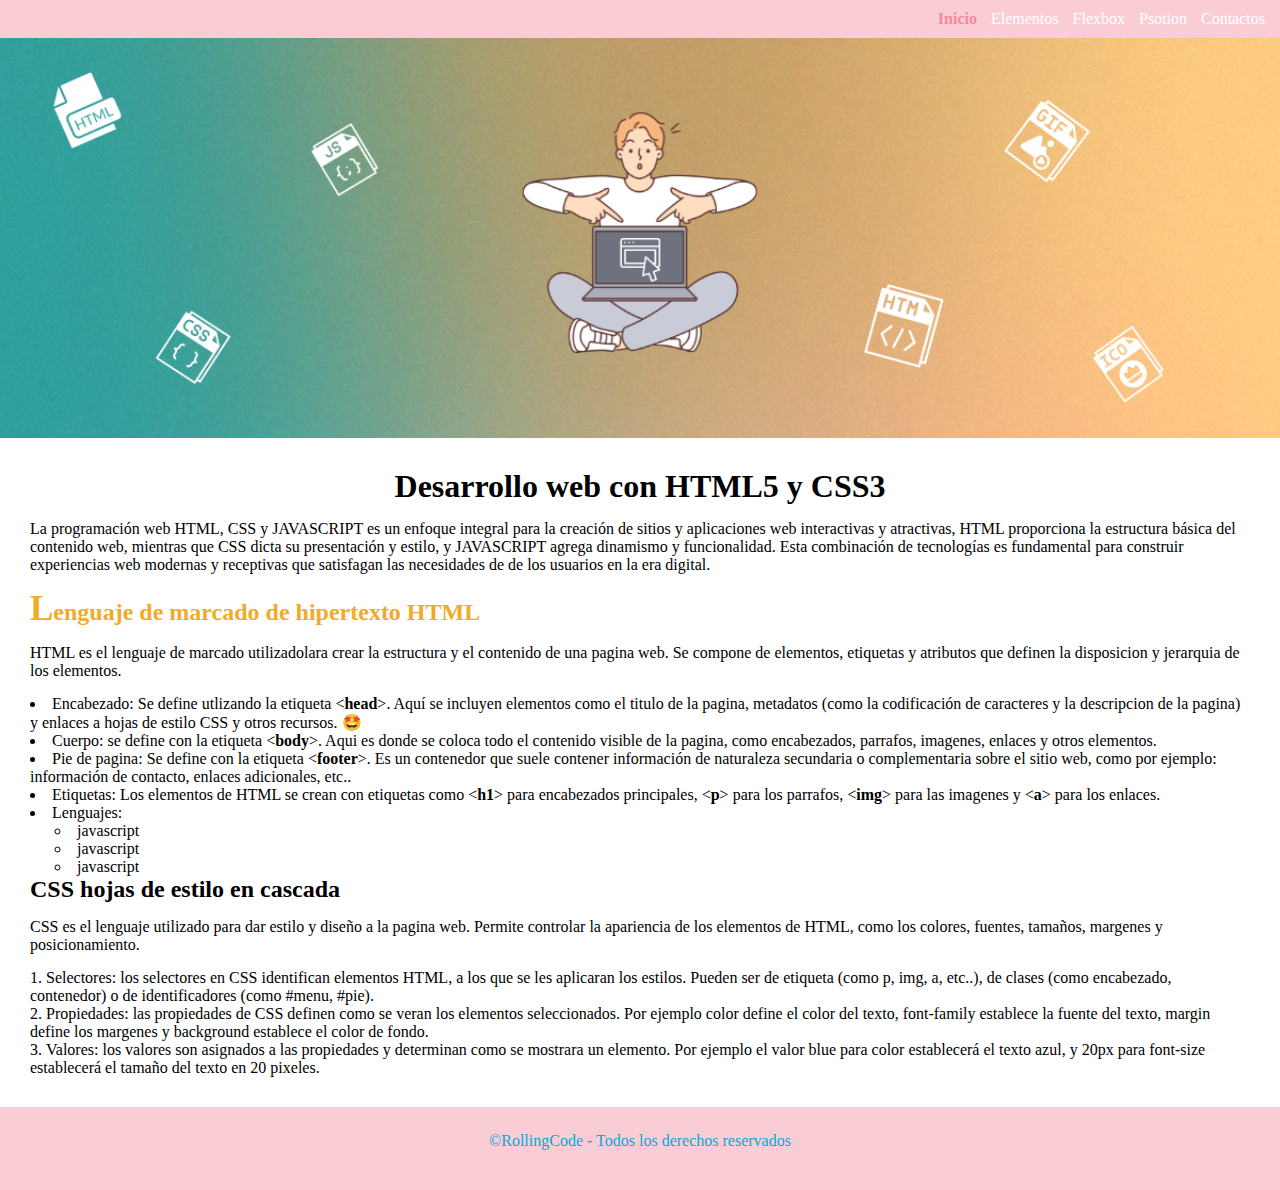
<file: index.html>
<!DOCTYPE html>
<html lang="es">
  <head>
    <meta charset="UTF-8" />
    <meta name="viewport" content="width=device-width, initial-scale=1.0" />
    <meta
      name="keywords"
      content="estructuras HTML, estilos en cascada, selectores, listas, tablas"
    />
    <meta
      name="description"
      content="blog sobre tencnologías web, HTML5 y CSS3"
    />
    <meta name="author" content="Victoria Gramajo" />
    <link rel="icon" href="./img/logoVG3.jpg"/>
    <link rel="stylesheet" href="./css/style.css" />
    <title>Mi primer web</title>
  </head>
  <body>
    <header>
      <nav>
        <a href="./index.html" class="paginaActiva">Inicio</a>
        <a href="./pages/elementos.html">Elementos</a>
        <a href="./pages/flexbox.html">Flexbox</a>
        <a href="./pages/flexbox.html">Psotion</a>
        <a href="./pages/contactos.html">Contactos</a>
      </nav>
    </header>
    <main>
      <figure class="baner">
        <img src="./img/banner5.png" alt="banner blog html" />
      </figure>
      <section class="contenedorPrincipal">
        <h1>Desarrollo web con HTML5 y CSS3</h1>
        <p>
          La programación web HTML, CSS y JAVASCRIPT es un enfoque integral para
          la creación de sitios y aplicaciones web interactivas y atractivas,
          HTML proporciona la estructura básica del contenido web, mientras que
          CSS dicta su presentación y estilo, y JAVASCRIPT agrega dinamismo y
          funcionalidad. Esta combinación de tecnologías es fundamental para
          construir experiencias web modernas y receptivas que satisfagan las
          necesidades de de los usuarios en la era digital.
        </p>
        <article>
          <h2 id="tituloDestacado">Lenguaje de marcado de hipertexto HTML</h2>
          <p>
            HTML es el lenguaje de marcado utilizadolara crear la estructura y
            el contenido de una pagina web. Se compone de elementos, etiquetas y
            atributos que definen la disposicion y jerarquia de los elementos.
          </p>
          <ul>
            <li>
              Encabezado: Se define utlizando la etiqueta
              &lt;<strong>head</strong>&gt;. Aquí se incluyen elementos como el
              titulo de la pagina, metadatos (como la codificación de caracteres
              y la descripcion de la pagina) y enlaces a hojas de estilo CSS y
              otros recursos. 🤩
            </li>
            <li>
              Cuerpo: se define con la etiqueta &lt;<strong>body</strong>&gt;.
              Aqui es donde se coloca todo el contenido visible de la pagina,
              como encabezados, parrafos, imagenes, enlaces y otros elementos.
            </li>
            <li>
              Pie de pagina: Se define con la etiqueta
              &lt;<strong>footer</strong>&gt;. Es un contenedor que suele
              contener información de naturaleza secundaria o complementaria
              sobre el sitio web, como por ejemplo: información de contacto,
              enlaces adicionales, etc..
            </li>
            <li>
              Etiquetas: Los elementos de HTML se crean con etiquetas como
              &lt;<b>h1</b>&gt; para encabezados principales, &lt;<b>p</b>&gt;
              para los parrafos, &lt;<b>img</b>&gt; para las imagenes y
              &lt;<b>a</b>&gt; para los enlaces.
            </li>
            <li>Lenguajes:</li>
            <ul class="margenLista">
              <li>javascript</li>
              <li>javascript</li>
              <li>javascript</li>
            </ul>
          </ul>
        </article>
        <article>
          <h2>CSS hojas de estilo en cascada</h2>
          <p>
            CSS es el lenguaje utilizado para dar estilo y diseño a la pagina
            web. Permite controlar la apariencia de los elementos de HTML, como
            los colores, fuentes, tamaños, margenes y posicionamiento.
          </p>
          <ol>
            <li>
              Selectores: los selectores en CSS identifican elementos HTML, a
              los que se les aplicaran los estilos. Pueden ser de etiqueta (como
              p, img, a, etc..), de clases (como encabezado, contenedor) o de
              identificadores (como #menu, #pie).
            </li>
            <li>
              Propiedades: las propiedades de CSS definen como se veran los
              elementos seleccionados. Por ejemplo color define el color del
              texto, font-family establece la fuente del texto, margin define
              los margenes y background establece el color de fondo.
            </li>
            <li>
              Valores: los valores son asignados a las propiedades y determinan
              como se mostrara un elemento. Por ejemplo el valor blue para color
              establecerá el texto azul, y 20px para font-size establecerá el
              tamaño del texto en 20 pixeles.
            </li>
          </ol>
        </article>
      </section>
    </main>
    <footer>
      <p>&copy;RollingCode - Todos los derechos reservados</p>
    </footer>
  </body>
</html>
</file>
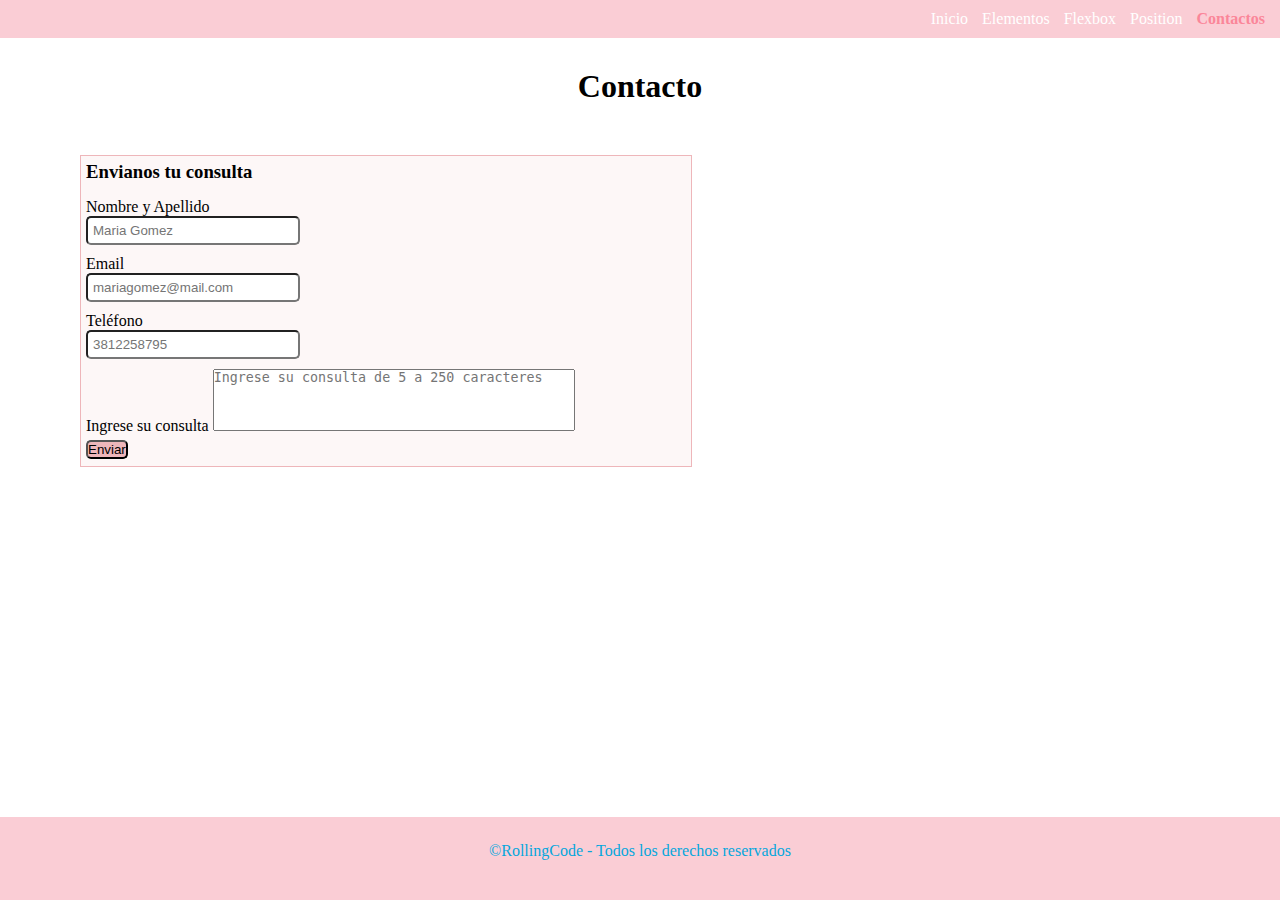
<file: pages/contactos.html>
<!DOCTYPE html>
<html lang="es">
  <head>
    <meta charset="UTF-8" />
    <meta name="viewport" content="width=device-width, initial-scale=1.0" />
    <meta
      name="keywords"
      content="estructuras HTML, estilos en cascada, selectores, listas, tablas"
    />
    <meta
      name="description"
      content="blog sobre tencnologías web, HTML5 y CSS3"
    />
    <meta name="author" content="Victoria Gramajo" />
    <link rel="icon" href="../img/logoVG3.jpg" />
    <link rel="stylesheet" href="../css/style.css" />
    <title>Mi primer web</title>
  </head>
  <body>
    <header>
      <nav>
        <a href="../index.html">Inicio</a>
        <a href="./elementos.html">Elementos</a>
        <a href="./flexbox.html">Flexbox</a>
        <a href="./position.html">Position</a>
        <a href="./contactos.html" class="paginaActiva">Contactos</a>
      </nav>
    </header>
    <main class="contenedorPrincipal">
      <h1>Contacto</h1>
      <section class="formContacto">
        <h3>Envianos tu consulta</h3>
        <form>
          <label>Nombre y Apellido</label>
          <input
            type="text"
            placeholder="Maria Gomez"
            minlength="3"
            maxlength="80"
            required
          />
          <label>Email</label>
          <input
            type="mail"
            placeholder="mariagomez@mail.com"
            minlength="15"
            maxlength="50"
            required
          />
          <label>Teléfono</label>
          <input type="tel" placeholder="3812258795" min="10" max="15" />
          <label>Ingrese su consulta</label>
          <textarea
            placeholder="Ingrese su consulta de 5 a 250 caracteres"
            rows="4"
            minlength="5"
            maxlength="250"
            required
          ></textarea>
        </form>
        <button type="submit" class="botonEnviar">Enviar</button>
      </section>
    </main>
    <footer>
      <p>&copy;RollingCode - Todos los derechos reservados</p>
    </footer>
  </body>
</html>
</file>
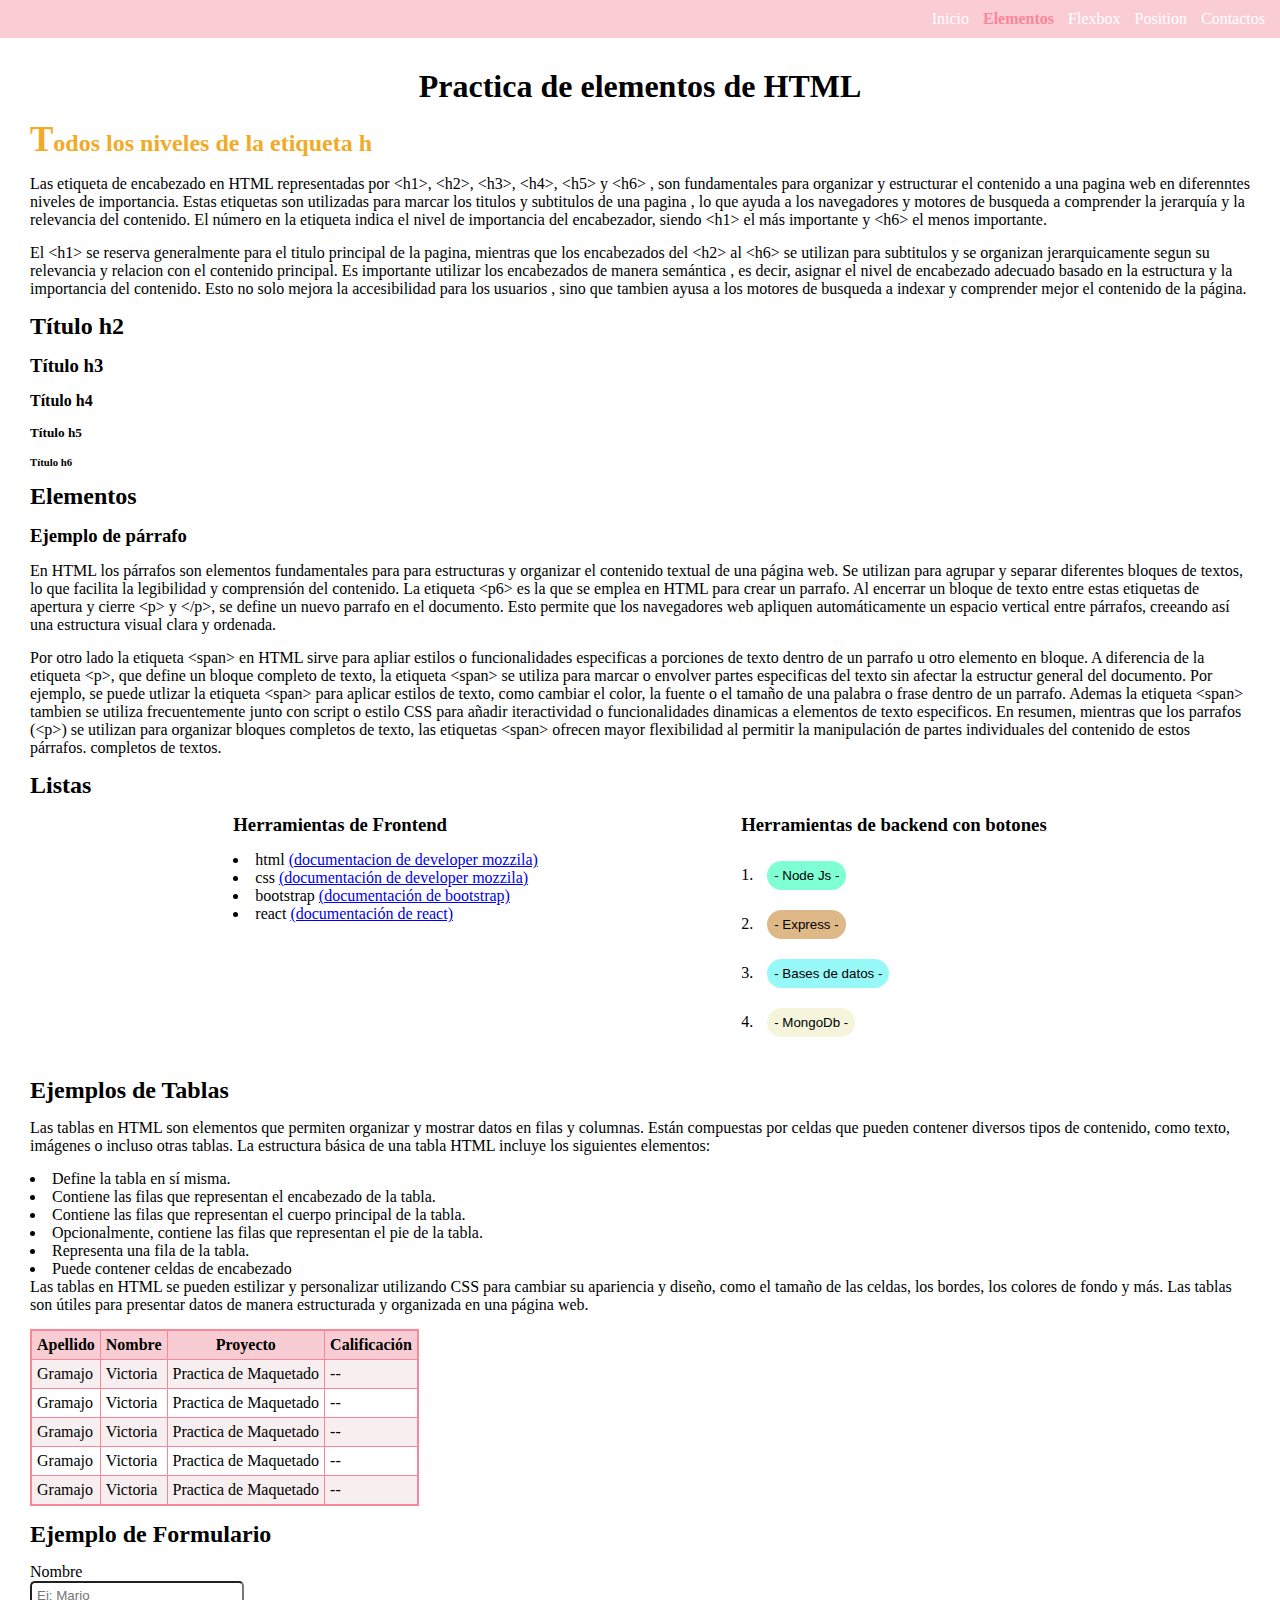
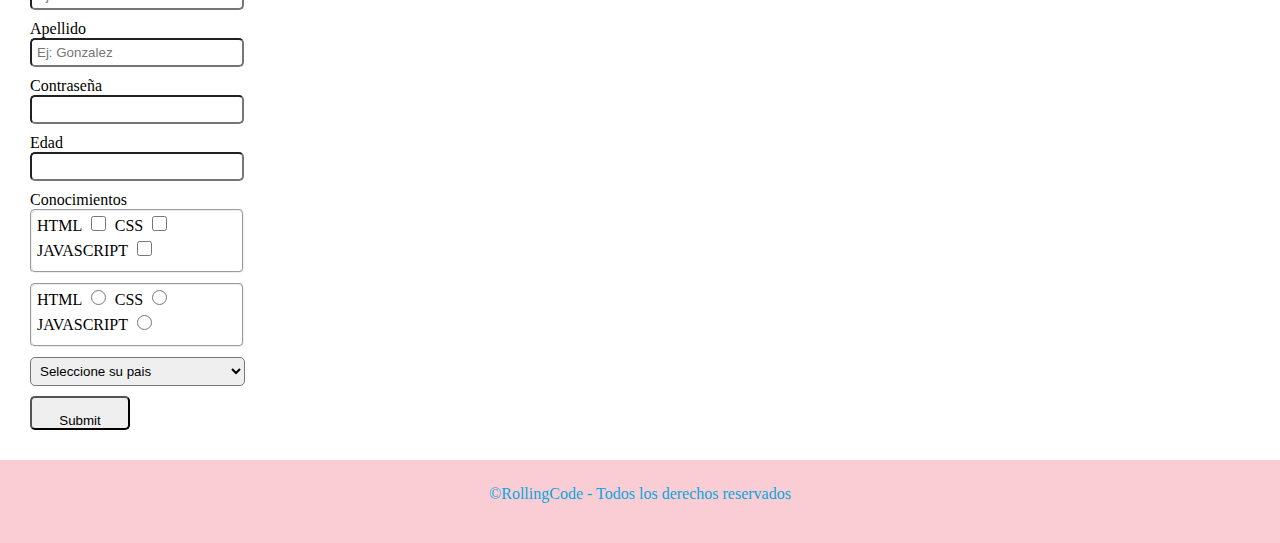
<file: pages/elementos.html>
<!DOCTYPE html>
<html lang="es">
  <head>
    <meta charset="UTF-8" />
    <meta name="viewport" content="width=device-width, initial-scale=1.0" />
    <meta
      name="keywords"
      content="estructuras HTML, estilos en cascada, selectores, listas, tablas"
    />
    <meta
      name="description"
      content="blog sobre tencnologías web, HTML5 y CSS3"
    />
    <meta name="author" content="Victoria Gramajo" />
    <link rel="icon" href="../img/logoVG3.jpg" />
    <link rel="stylesheet" href="../css/style.css" />
    <title>Mi primer web</title>
  </head>
  <body>
    <header>
      <nav>
        <a href="../index.html">Inicio</a>
        <a href="../pages/elementos.html" class="paginaActiva">Elementos</a>
        <a href="../pages/flexbox.html">Flexbox</a>
        <a href="../pages/position.html">Position</a>
        <a href="../pages/contactos.html">Contactos</a>
      </nav>
    </header>
    <main>
      <section class="contenedorPrincipal">
        <h1>Practica de elementos de HTML</h1>
        <article>
          <h2 id="tituloDestacado">
            Todos los niveles de la etiqueta <b>h</b>
          </h2>
          <p>
            Las etiqueta de encabezado en HTML representadas por &lt;h1&gt;,
            &lt;h2&gt;, &lt;h3&gt;, &lt;h4&gt;, &lt;h5&gt; y &lt;h6&gt; , son
            fundamentales para organizar y estructurar el contenido a una pagina
            web en diferenntes niveles de importancia. Estas etiquetas son
            utilizadas para marcar los titulos y subtitulos de una pagina , lo
            que ayuda a los navegadores y motores de busqueda a comprender la
            jerarquía y la relevancia del contenido. El número en la etiqueta
            indica el nivel de importancia del encabezador, siendo &lt;h1&gt; el
            más importante y &lt;h6&gt; el menos importante.
          </p>
          <p>
            El &lt;h1&gt; se reserva generalmente para el titulo principal de la
            pagina, mientras que los encabezados del &lt;h2&gt; al &lt;h6&gt; se
            utilizan para subtitulos y se organizan jerarquicamente segun su
            relevancia y relacion con el contenido principal. Es importante
            utilizar los encabezados de manera semántica , es decir, asignar el
            nivel de encabezado adecuado basado en la estructura y la
            importancia del contenido. Esto no solo mejora la accesibilidad para
            los usuarios , sino que tambien ayusa a los motores de busqueda a
            indexar y comprender mejor el contenido de la página.
          </p>
        </article>
        <article>
          <h2>Título h2</h2>
          <h3>Título h3</h3>
          <h4>Título h4</h4>
          <h5>Título h5</h5>
          <h6>Título h6</h6>
        </article>
        <article>
          <h2>Elementos</h2>
          <h3>Ejemplo de párrafo</h3>
          <p>
            En HTML los párrafos son elementos fundamentales para para
            estructuras y organizar el contenido textual de una página web. Se
            utilizan para agrupar y separar diferentes bloques de textos, lo que
            facilita la legibilidad y comprensión del contenido. La etiqueta
            &lt;p6&gt; es la que se emplea en HTML para crear un parrafo. Al
            encerrar un bloque de texto entre estas etiquetas de apertura y
            cierre &lt;p&gt; y &lt;/p&gt;, se define un nuevo parrafo en el
            documento. Esto permite que los navegadores web apliquen
            automáticamente un espacio vertical entre párrafos, creeando así una
            estructura visual clara y ordenada.
          </p>
          <p>
            Por otro lado la etiqueta &lt;span&gt; en HTML sirve para apliar
            estilos o funcionalidades especificas a porciones de texto dentro de
            un parrafo u otro elemento en bloque. A diferencia de la etiqueta
            &lt;p&gt;, que define un bloque completo de texto, la etiqueta
            &lt;span&gt; se utiliza para marcar o envolver partes especificas
            del texto sin afectar la estructur general del documento. Por
            ejemplo, se puede utlizar la etiqueta &lt;span&gt; para aplicar
            estilos de texto, como cambiar el color, la fuente o el tamaño de
            una palabra o frase dentro de un parrafo. Ademas la etiqueta
            &lt;span&gt; tambien se utiliza frecuentemente junto con script o
            estilo CSS para añadir iteractividad o funcionalidades dinamicas a
            elementos de texto especificos. En resumen, mientras que los
            parrafos (&lt;p&gt;) se utilizan para organizar bloques completos de
            texto, las etiquetas &lt;span&gt; ofrecen mayor flexibilidad al
            permitir la manipulación de partes individuales del contenido de
            estos párrafos. completos de textos.
          </p>
        </article>
        <h2>Listas</h2>
        <div class="contenedorListas">
        <article>
          <h3>Herramientas de Frontend</h3>
          <ul>
            <li>
              html
              <a href="https://developer.mozilla.org/en-US/" target="-blanck"
                >(documentacion de developer mozzila)</a
              >
            </li>
            <li>
              css
              <a href="https://developer.mozilla.org/en-US/" target="-blanck"
                >(documentación de developer mozzila)</a
              >
            </li>
            <li>
              bootstrap
              <a
                href="https://getbootstrap.com/docs/5.3/getting-started/introduction/"
                target="-blanck"
                >(documentación de bootstrap)</a
              >
            </li>
            <li>
              react
              <a href="https://es.react.dev/" target="-blanck"
                >(documentación de react)</a
              >
            </li>
          </ul>
        </article>
        <article>
          <h3>Herramientas de backend con botones</h3>
          <ol>
            <li><button id="btn1">- Node Js -</button></li>
            <li><button id="btn2">- Express -</button></li>
            <li><button id="btn3">- Bases de datos -</button></li>
            <li><button id="btn4">- MongoDb -</button></li>
          </ol>
        </article>
      </div>
      </section>
      <section class="contenedorPrincipal">
        <h2>Ejemplos de Tablas</h2>
        <p>
          Las tablas en HTML son elementos que permiten organizar y mostrar
          datos en filas y columnas. Están compuestas por celdas que pueden
          contener diversos tipos de contenido, como texto, imágenes o incluso
          otras tablas. La estructura básica de una tabla HTML incluye los
          siguientes elementos:
        </p>
        <ul>
          <li>Define la tabla en sí misma.</li>
          <li>Contiene las filas que representan el encabezado de la tabla.</li>
          <li>
            Contiene las filas que representan el cuerpo principal de la tabla.
          </li>
          <li>
            Opcionalmente, contiene las filas que representan el pie de la
            tabla.
          </li>
          <li>Representa una fila de la tabla.</li>
          <li>Puede contener celdas de encabezado</li>
        </ul>
        <p>
          Las tablas en HTML se pueden estilizar y personalizar utilizando CSS
          para cambiar su apariencia y diseño, como el tamaño de las celdas, los
          bordes, los colores de fondo y más. Las tablas son útiles para
          presentar datos de manera estructurada y organizada en una página web.
        </p>
        <table>
          <thead>
            <tr>
              <th>Apellido</th>
              <th>Nombre</th>
              <th>Proyecto</th>
              <th>Calificación</th>
            </tr>
          </thead>
          <tbody>
            <tr>
              <td>Gramajo</td>
              <td>Victoria</td>
              <td>Practica de Maquetado</td>
              <td>--</td>
            </tr>
            <tr>
              <td>Gramajo</td>
              <td>Victoria</td>
              <td>Practica de Maquetado</td>
              <td>--</td>
            </tr>
            <tr>
              <td>Gramajo</td>
              <td>Victoria</td>
              <td>Practica de Maquetado</td>
              <td>--</td>
            </tr>
            <tr>
              <td>Gramajo</td>
              <td>Victoria</td>
              <td>Practica de Maquetado</td>
              <td>--</td>
            </tr>
            <tr>
              <td>Gramajo</td>
              <td>Victoria</td>
              <td>Practica de Maquetado</td>
              <td>--</td>
            </tr>
          </tbody>
        </table>
        <article>
          <h2>Ejemplo de Formulario</h2>
          <form>
            <label>Nombre</label>
            <input
              type="text"
              placeholder="Ej: Mario"
              minlength="3"
              maxlength="30"
              required
            />
            <label>Apellido</label>
            <input
              type="text"
              placeholder="Ej: Gonzalez"
              minlength="3"
              maxlength="30"
              required
            />
            <label>Contraseña</label>
            <input type="password" required />
            <label>Edad</label>
            <input type="number" min="18" max="80" />
            <label>Conocimientos</label>
            <fieldset>
              <label>HTML</label>
              <input type="checkbox" value="HTML" />
              <label>CSS</label>
              <input type="checkbox" value="CSS" />
              <label>JAVASCRIPT</label>
              <input type="checkbox" value="JAVASCRIPT" />
            </fieldset>
            <fieldset>
              <label>HTML</label>
              <input type="radio" value="HTML" name="opciones"/>
              <label>CSS</label>
              <input type="radio" value="CSS" name="opciones"/>
              <label>JAVASCRIPT</label>
              <input type="radio" value="JAVASCRIPT" name="opciones" />
            </fieldset>
            <select>
              <option value="">Seleccione su pais</option>
              <option value="Argentina">Argentina</option>
              <option value="Brasil">Brasil</option>
              <option value="Chile">Chile</option>
            </select>
            <input type="submit" />
          </form>
        </article>
      </section>
    </main>
    <footer>
      <p>&copy;RollingCode - Todos los derechos reservados</p>
    </footer>
  </body>
</html>
</file>
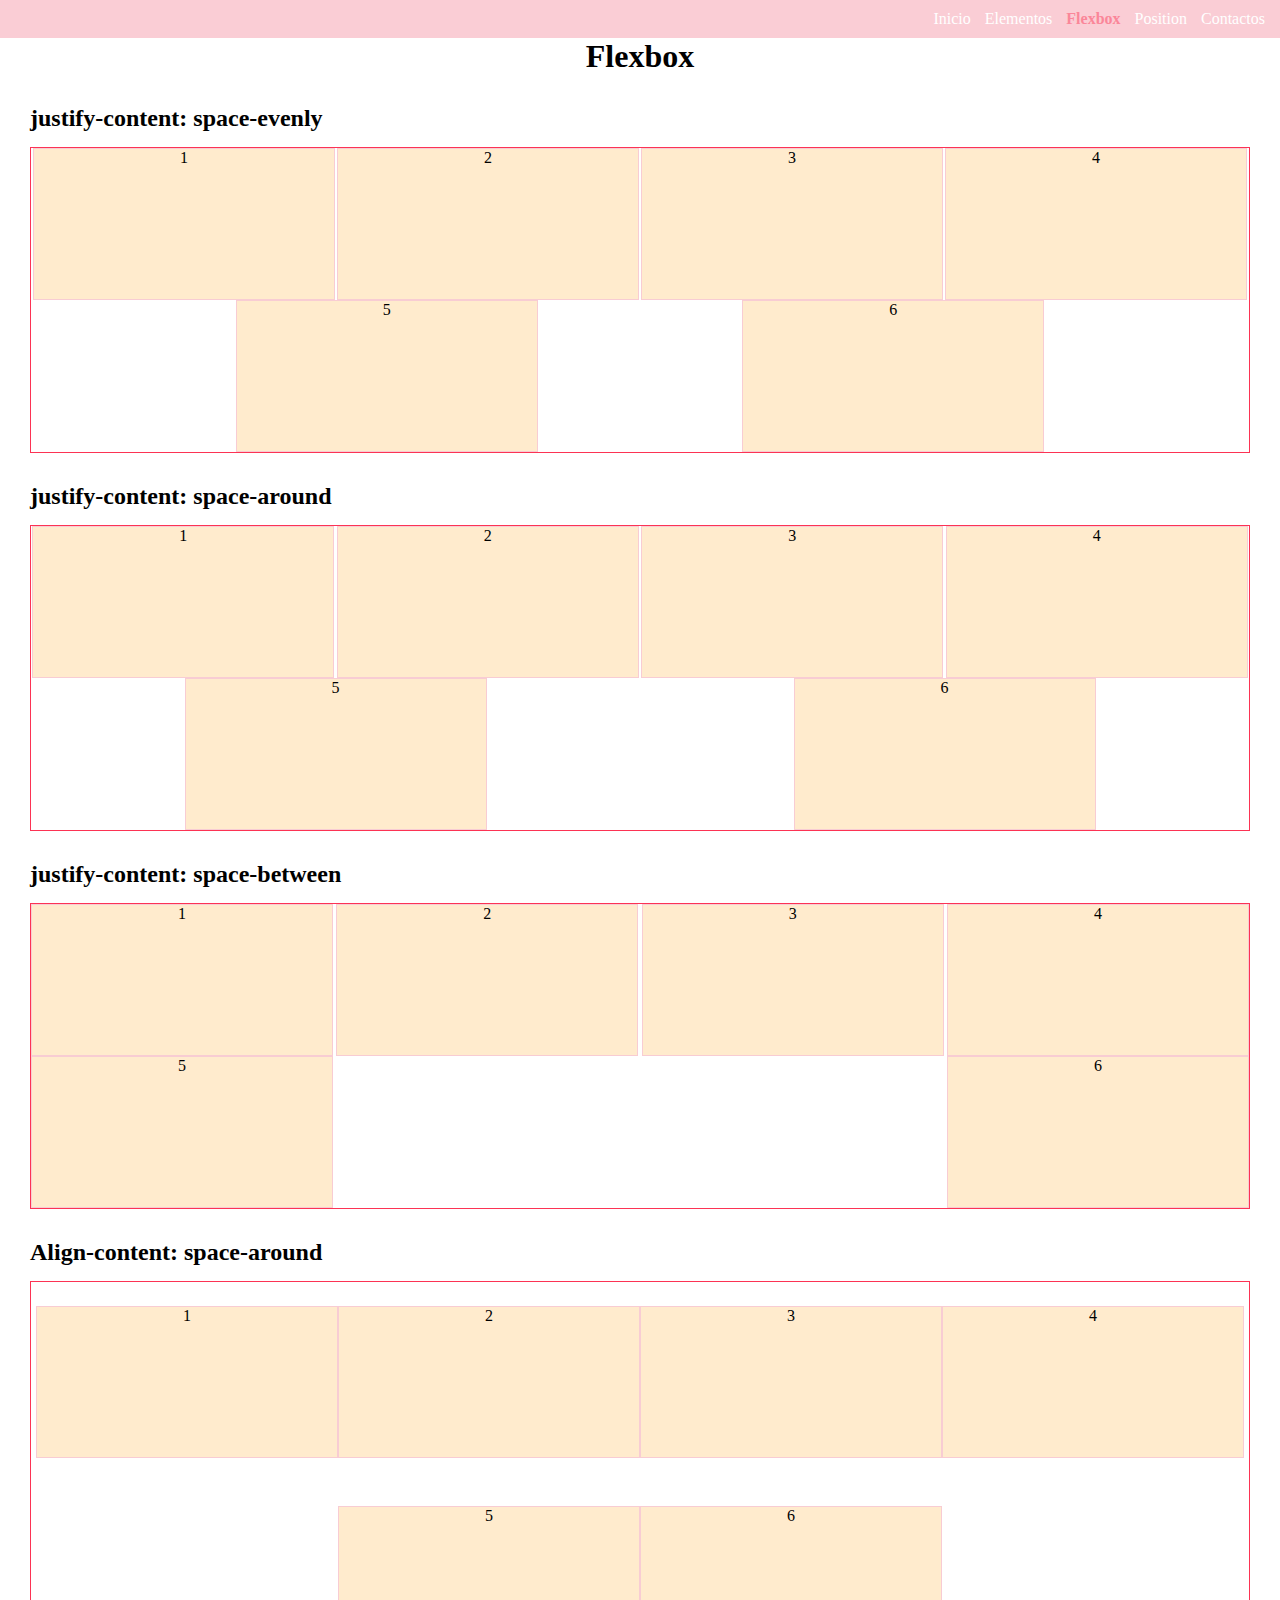
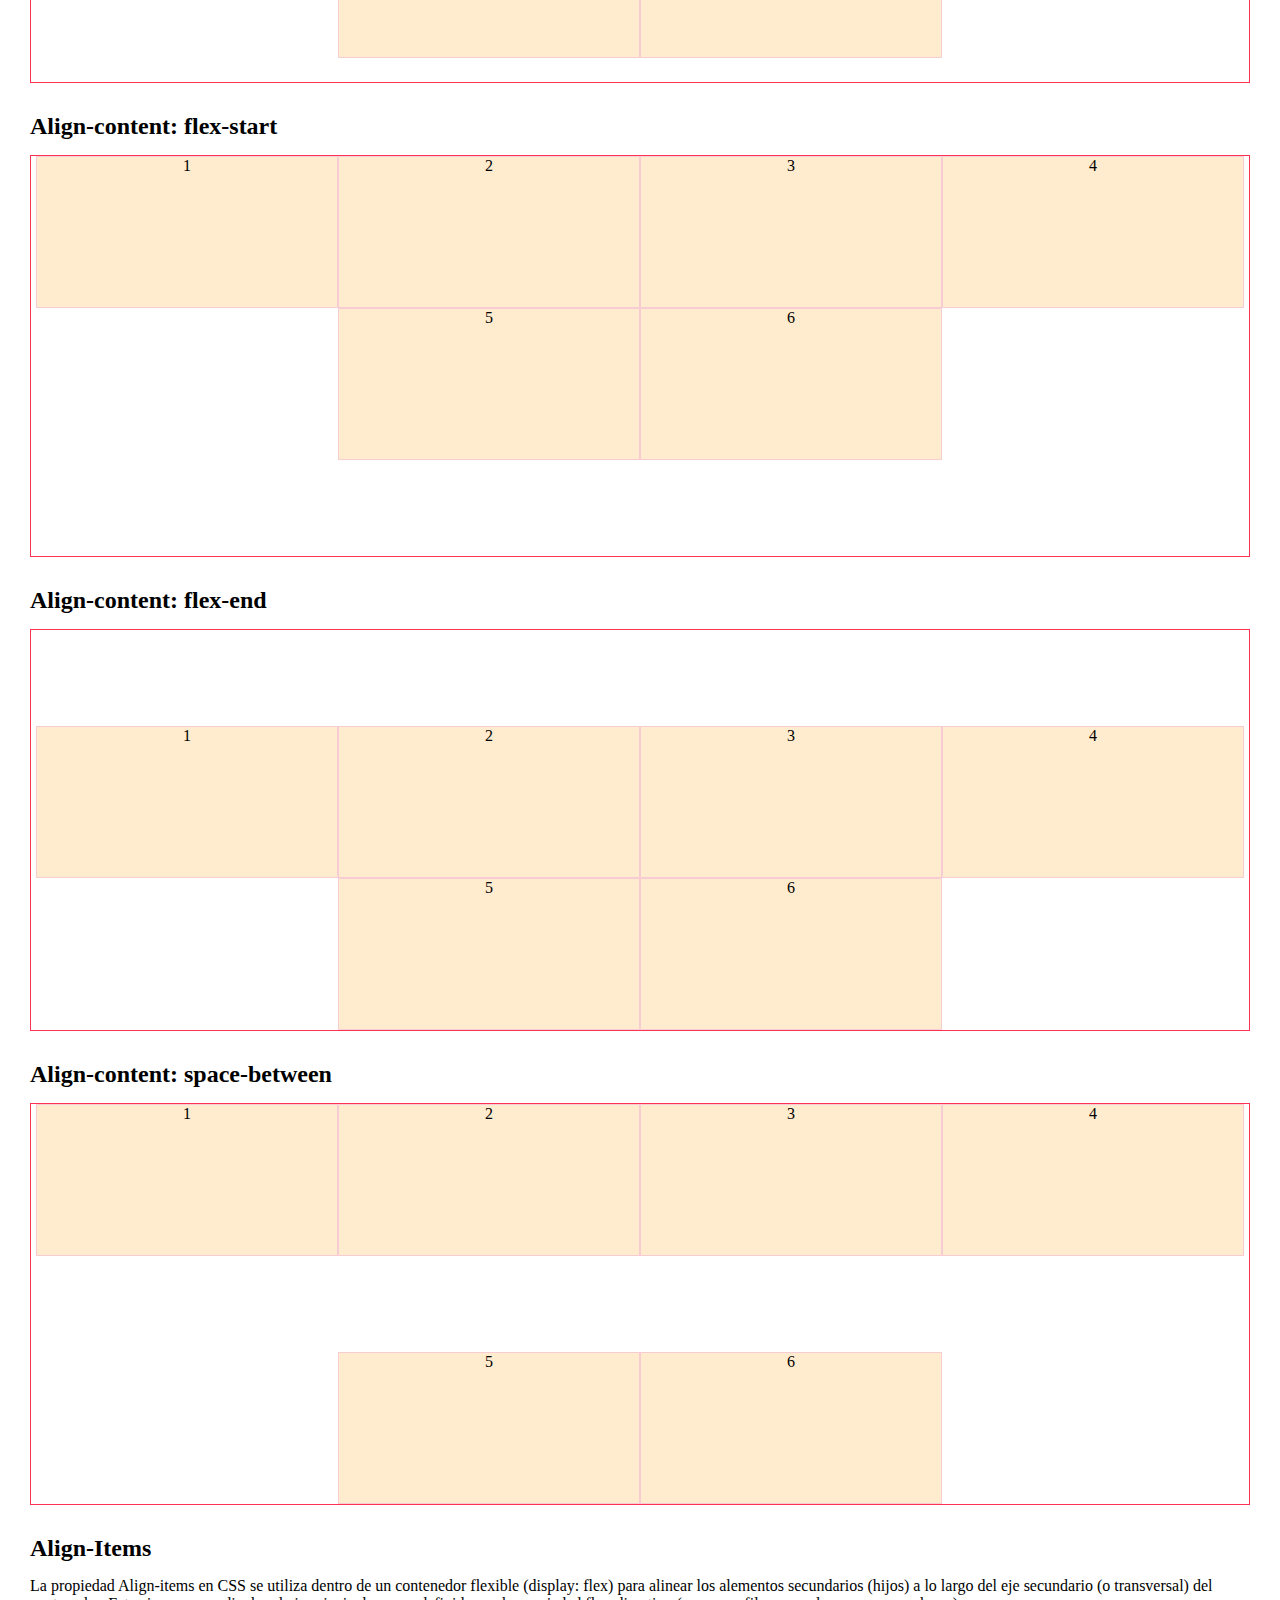
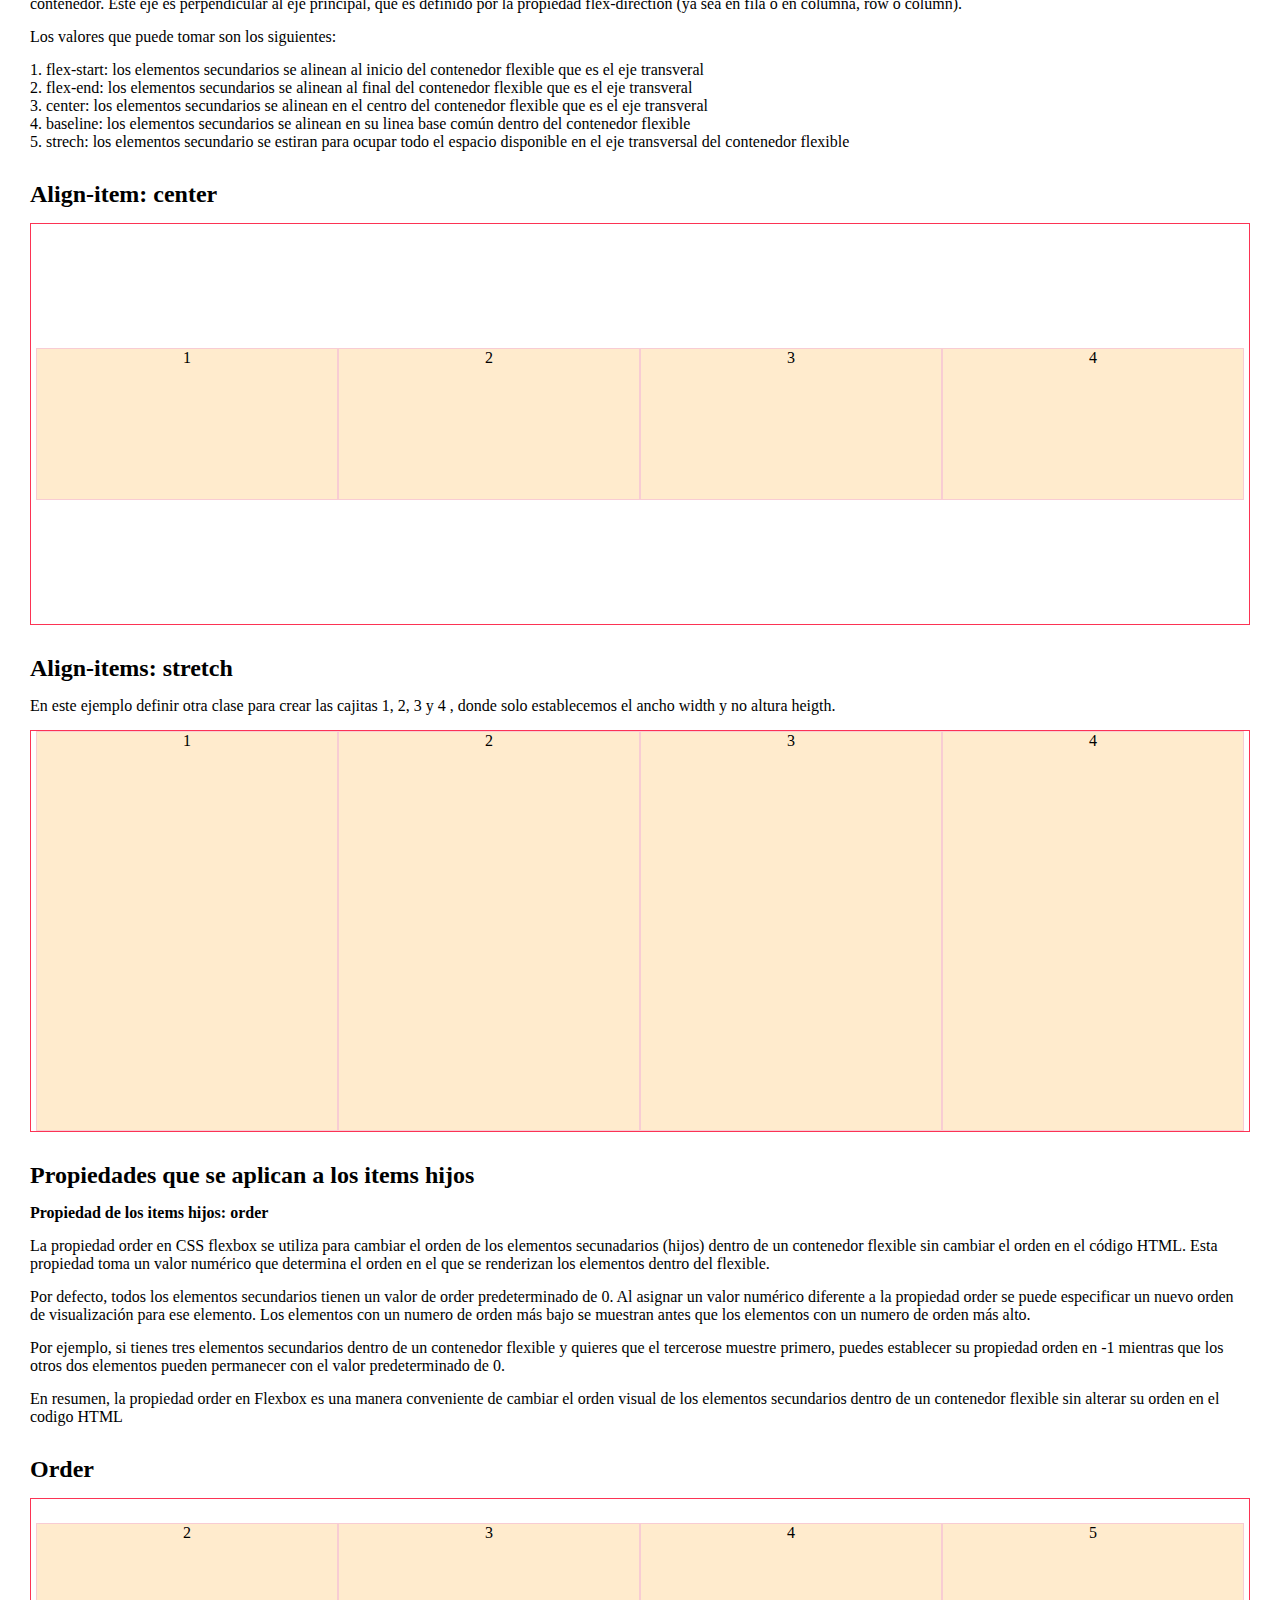
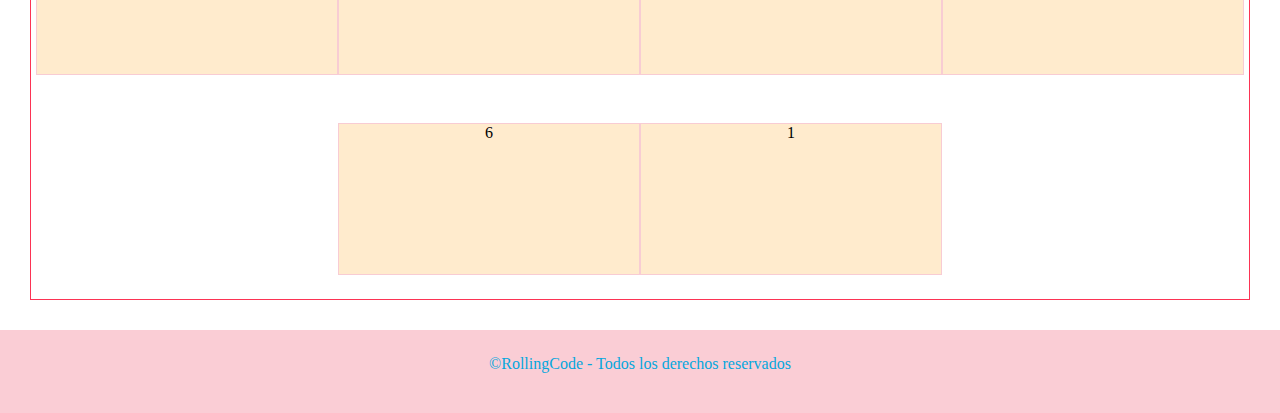
<file: pages/flexbox.html>
<!DOCTYPE html>
<html lang="es">
  <head>
    <meta charset="UTF-8" />
    <meta name="viewport" content="width=device-width, initial-scale=1.0" />
    <meta
      name="keywords"
      content="estructuras HTML, estilos en cascada, selectores, listas, tablas"
    />
    <meta
      name="description"
      content="blog sobre tencnologías web, HTML5 y CSS3"
    />
    <meta name="author" content="Victoria Gramajo" />
    <link rel="icon" href="../img/logoVG3.jpg" />
    <link rel="stylesheet" href="../css/style.css" />
    <link rel="stylesheet" href="../css/flexbox.css" />
    <title>Mi primer web</title>
  </head>
  <body>
    <header>
      <nav>
        <a href="../index.html">Inicio</a>
        <a href="./elementos.html">Elementos</a>
        <a href="./flexbox.html" class="paginaActiva">Flexbox</a>
        <a href="./position.html">Position</a>
        <a href="./contactos.html">Contactos</a>
      </nav>
    </header>
    <main>
      <h1>Flexbox</h1>
      <section class="contenedorPrincipal">
        <h2>justify-content: space-evenly</h2>
        <article class="contenedorPadre">
          <div class="rectangulo">1</div>
          <div class="rectangulo">2</div>
          <div class="rectangulo">3</div>
          <div class="rectangulo">4</div>
          <div class="rectangulo">5</div>
          <div class="rectangulo">6</div>
        </article>
      </section>
      <section class="contenedorPrincipal">
        <h2>justify-content: space-around</h2>
        <article class="contendorJustifyContent">
          <div class="rectangulo">1</div>
          <div class="rectangulo">2</div>
          <div class="rectangulo">3</div>
          <div class="rectangulo">4</div>
          <div class="rectangulo">5</div>
          <div class="rectangulo">6</div>
        </article>
      </section>
      <section class="contenedorPrincipal">
        <h2>justify-content: space-between</h2>
        <article class="contendorSpaceBetween">
          <div class="rectangulo">1</div>
          <div class="rectangulo">2</div>
          <div class="rectangulo">3</div>
          <div class="rectangulo">4</div>
          <div class="rectangulo">5</div>
          <div class="rectangulo">6</div>
        </article>
      </section>
      <section class="contenedorPrincipal">
        <h2>Align-content: space-around</h2>
        <article class="contendorAlignSpaceAround">
          <div class="rectangulo">1</div>
          <div class="rectangulo">2</div>
          <div class="rectangulo">3</div>
          <div class="rectangulo">4</div>
          <div class="rectangulo">5</div>
          <div class="rectangulo">6</div>
        </article>
      </section>
      <section class="contenedorPrincipal">
        <h2>Align-content: flex-start</h2>
        <article class="contendorAlignFlexStar">
          <div class="rectangulo">1</div>
          <div class="rectangulo">2</div>
          <div class="rectangulo">3</div>
          <div class="rectangulo">4</div>
          <div class="rectangulo">5</div>
          <div class="rectangulo">6</div>
        </article>
      </section>
      <section class="contenedorPrincipal">
        <h2>Align-content: flex-end</h2>
        <article class="contendorAlignFlexEnd">
          <div class="rectangulo">1</div>
          <div class="rectangulo">2</div>
          <div class="rectangulo">3</div>
          <div class="rectangulo">4</div>
          <div class="rectangulo">5</div>
          <div class="rectangulo">6</div>
        </article>
      </section>
      <section class="contenedorPrincipal">
        <h2>Align-content: space-between</h2>
        <article class="contendorAlignSpaceBetween">
          <div class="rectangulo">1</div>
          <div class="rectangulo">2</div>
          <div class="rectangulo">3</div>
          <div class="rectangulo">4</div>
          <div class="rectangulo">5</div>
          <div class="rectangulo">6</div>
        </article>
      </section>
      <section class="contenedorPrincipal">
        <h2>Align-Items</h2>
        <p>
          La propiedad Align-items en CSS se utiliza dentro de un contenedor
          flexible (display: flex) para alinear los alementos secundarios
          (hijos) a lo largo del eje secundario (o transversal) del contenedor.
          Este eje es perpendicular al eje principal, que es definido por la
          propiedad flex-direction (ya sea en fila o en columna, row o column).
        </p>
        <p>Los valores que puede tomar son los siguientes:</p>
        <ol>
          <li>
            flex-start: los elementos secundarios se alinean al inicio del
            contenedor flexible que es el eje transveral
          </li>
          <li>
            flex-end: los elementos secundarios se alinean al final del
            contenedor flexible que es el eje transveral
          </li>
          <li>
            center: los elementos secundarios se alinean en el centro del
            contenedor flexible que es el eje transveral
          </li>
          <li>
            baseline: los elementos secundarios se alinean en su linea base
            común dentro del contenedor flexible
          </li>
          <li>
            strech: los elementos secundario se estiran para ocupar todo el
            espacio disponible en el eje transversal del contenedor flexible
          </li>
        </ol>
      </section>
      <section class="contenedorPrincipal">
        <h2>Align-item: center</h2>
        <article class="contenedorAlignItemCenter">
          <div class="rectangulo">1</div>
          <div class="rectangulo">2</div>
          <div class="rectangulo">3</div>
          <div class="rectangulo">4</div>
        </article>
      </section>
      <section class="contenedorPrincipal">
        <h2>Align-items: stretch</h2>
        <p>En este ejemplo definir otra clase para crear las cajitas 1, 2, 3 y 4 , donde solo establecemos el ancho width y no altura heigth.
        </p>
        <article class="contenedorAlignItemStretch">
          <div class="rectangulo2">1</div>
          <div class="rectangulo2">2</div>
          <div class="rectangulo2">3</div>
          <div class="rectangulo2">4</div>
        </article>
      </section>
      <section class="contenedorPrincipal">
        <h2>Propiedades que se aplican a los items hijos</h2>
        <h4>Propiedad de los items hijos: order</h4>
        <p>
          La propiedad order en CSS flexbox se utiliza para cambiar el orden de
          los elementos secunadarios (hijos) dentro de un contenedor flexible
          sin cambiar el orden en el código HTML. Esta propiedad toma un valor
          numérico que determina el orden en el que se renderizan los elementos
          dentro del flexible.
        </p>
        <p>
          Por defecto, todos los elementos secundarios tienen un valor de order
          predeterminado de 0. Al asignar un valor numérico diferente a la
          propiedad order se puede especificar un nuevo orden de visualización
          para ese elemento. Los elementos con un numero de orden más bajo se
          muestran antes que los elementos con un numero de orden más alto.
        </p>
        <p>
          Por ejemplo, si tienes tres elementos secundarios dentro de un
          contenedor flexible y quieres que el tercerose muestre primero, puedes
          establecer su propiedad orden en -1 mientras que los otros dos
          elementos pueden permanecer con el valor predeterminado de 0.
        </p>
        <p>
          En resumen, la propiedad order en Flexbox es una manera conveniente de
          cambiar el orden visual de los elementos secundarios dentro de un
          contenedor flexible sin alterar su orden en el codigo HTML
        </p>
      </section>
      <section class="contenedorPrincipal">
        <h2>Order</h2>
        <article class="contendorOrder">
          <div class="rectangulo rectanguloOrder">1</div>
          <div class="rectangulo">2</div>
          <div class="rectangulo">3</div>
          <div class="rectangulo">4</div>
          <div class="rectangulo">5</div>
          <div class="rectangulo">6</div>
        </article>
      </section>
    </main>
    <footer>
      <p>&copy;RollingCode - Todos los derechos reservados</p>
    </footer>
  </body>
</html>
</file>
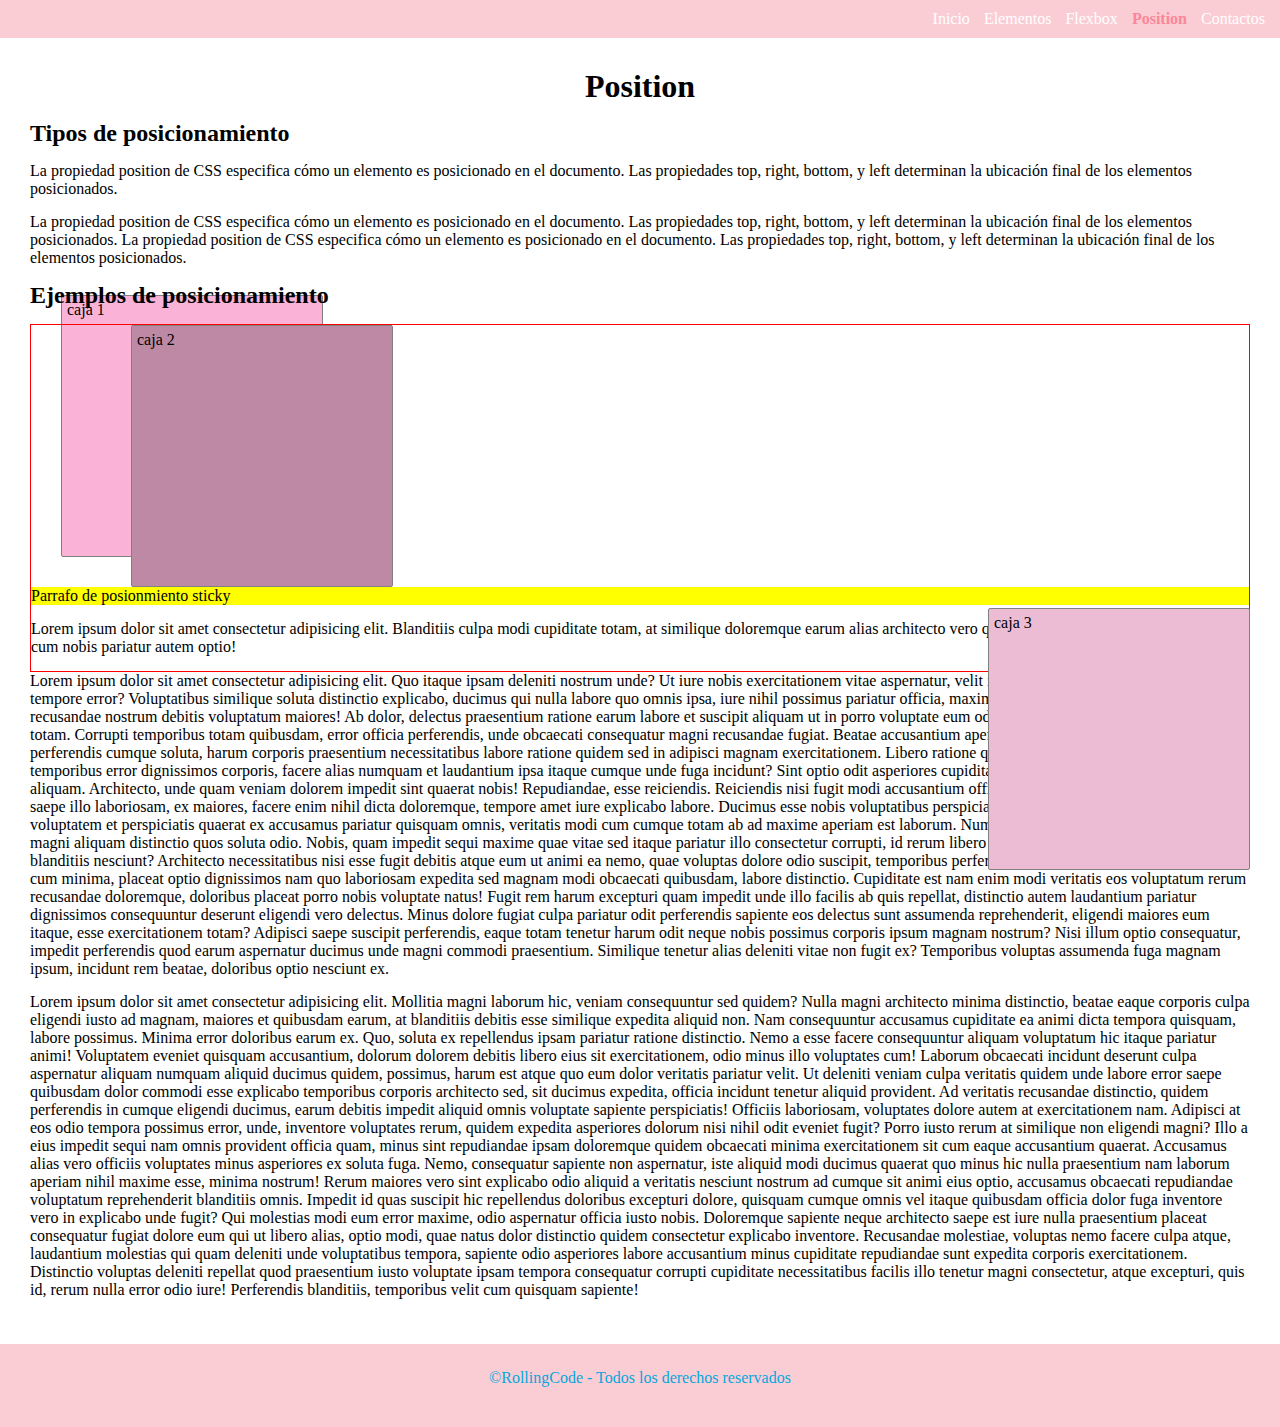
<file: pages/position.html>
<!DOCTYPE html>
<html lang="es">
  <head>
    <meta charset="UTF-8" />
    <meta name="viewport" content="width=device-width, initial-scale=1.0" />
    <meta
      name="keywords"
      content="estructuras HTML, estilos en cascada, selectores, listas, tablas"
    />
    <meta
      name="description"
      content="blog sobre tencnologías web, HTML5 y CSS3"
    />
    <meta name="author" content="Victoria Gramajo" />
    <link rel="icon" href="../img/logoVG3.jpg" />
    <link rel="stylesheet" href="../css/style.css" />
    <link rel="stylesheet" href="../css/position.css" />
  </head>
  <body>
    <header>
      <nav>
        <a href="../index.html">Inicio</a>
        <a href="./elementos.html">Elementos</a>
        <a href="./flexbox.html">Flexbox</a>
        <a href="./position.html" class="paginaActiva">Position</a>
        <a href="./contactos.html">Contactos</a>
      </nav>
    </header>
    <main class="contenedorPrincipal">
      <h1>Position</h1>
      <section>
        <h2>Tipos de posicionamiento</h2>
        <p>
          La propiedad position de CSS especifica cómo un elemento es
          posicionado en el documento. Las propiedades top, right, bottom, y
          left determinan la ubicación final de los elementos posicionados.
        </p>
        <p>
          La propiedad position de CSS especifica cómo un elemento es
          posicionado en el documento. Las propiedades top, right, bottom, y
          left determinan la ubicación final de los elementos posicionados. La
          propiedad position de CSS especifica cómo un elemento es posicionado
          en el documento. Las propiedades top, right, bottom, y left determinan
          la ubicación final de los elementos posicionados.
        </p>
        <h2>Ejemplos de posicionamiento</h2>
        <article>
          <div class="caja" id="colorCaja1">caja 1</div>
          <div class="caja" id="colorCaja2">caja 2</div>
          <div class="caja" id="colorCaja3">caja 3</div>
          <p id="posicionamientoSticky">Parrafo de posionmiento sticky</p>
          <p>
            Lorem ipsum dolor sit amet consectetur adipisicing elit. Blanditiis
            culpa modi cupiditate totam, at similique doloremque earum alias
            architecto vero quaerat ipsa illum consequatur? Totam cum nobis
            pariatur autem optio!
          </p>
        </article>
        <div>
          <p>
            Lorem ipsum dolor sit amet consectetur adipisicing elit. Quo itaque
            ipsam deleniti nostrum unde? Ut iure nobis exercitationem vitae
            aspernatur, velit id placeat sequi nemo vero laboriosam tempore
            error? Voluptatibus similique soluta distinctio explicabo, ducimus
            qui nulla labore quo omnis ipsa, iure nihil possimus pariatur
            officia, maxime architecto quidem eum id unde recusandae nostrum
            debitis voluptatum maiores! Ab dolor, delectus praesentium ratione
            earum labore et suscipit aliquam ut in porro voluptate eum odit,
            corporis facilis eligendi, sed ducimus totam. Corrupti temporibus
            totam quibusdam, error officia perferendis, unde obcaecati
            consequatur magni recusandae fugiat. Beatae accusantium aperiam modi
            pariatur recusandae perferendis cumque soluta, harum corporis
            praesentium necessitatibus labore ratione quidem sed in adipisci
            magnam exercitationem. Libero ratione quae placeat sequi sed,
            nostrum explicabo temporibus error dignissimos corporis, facere
            alias numquam et laudantium ipsa itaque cumque unde fuga incidunt?
            Sint optio odit asperiores cupiditate doloremque. Tempora quia
            facere aliquam. Architecto, unde quam veniam dolorem impedit sint
            quaerat nobis! Repudiandae, esse reiciendis. Reiciendis nisi fugit
            modi accusantium officiis blanditiis quidem ad culpa rem saepe illo
            laboriosam, ex maiores, facere enim nihil dicta doloremque, tempore
            amet iure explicabo labore. Ducimus esse nobis voluptatibus
            perspiciatis tempora optio quas. Natus asperiores voluptatem et
            perspiciatis quaerat ex accusamus pariatur quisquam omnis, veritatis
            modi cum cumque totam ab ad maxime aperiam est laborum. Numquam quas
            ab officia mollitia cupiditate magni aliquam distinctio quos soluta
            odio. Nobis, quam impedit sequi maxime quae vitae sed itaque
            pariatur illo consectetur corrupti, id rerum libero animi nemo
            corporis quasi culpa iusto blanditiis nesciunt? Architecto
            necessitatibus nisi esse fugit debitis atque eum ut animi ea nemo,
            quae voluptas dolore odio suscipit, temporibus perferendis commodi!
            Atque omnis a, culpa cum minima, placeat optio dignissimos nam quo
            laboriosam expedita sed magnam modi obcaecati quibusdam, labore
            distinctio. Cupiditate est nam enim modi veritatis eos voluptatum
            rerum recusandae doloremque, doloribus placeat porro nobis voluptate
            natus! Fugit rem harum excepturi quam impedit unde illo facilis ab
            quis repellat, distinctio autem laudantium pariatur dignissimos
            consequuntur deserunt eligendi vero delectus. Minus dolore fugiat
            culpa pariatur odit perferendis sapiente eos delectus sunt assumenda
            reprehenderit, eligendi maiores eum itaque, esse exercitationem
            totam? Adipisci saepe suscipit perferendis, eaque totam tenetur
            harum odit neque nobis possimus corporis ipsum magnam nostrum? Nisi
            illum optio consequatur, impedit perferendis quod earum aspernatur
            ducimus unde magni commodi praesentium. Similique tenetur alias
            deleniti vitae non fugit ex? Temporibus voluptas assumenda fuga
            magnam ipsum, incidunt rem beatae, doloribus optio nesciunt ex.
          </p>
          <p>
            Lorem ipsum dolor sit amet consectetur adipisicing elit. Mollitia
            magni laborum hic, veniam consequuntur sed quidem? Nulla magni
            architecto minima distinctio, beatae eaque corporis culpa eligendi
            iusto ad magnam, maiores et quibusdam earum, at blanditiis debitis
            esse similique expedita aliquid non. Nam consequuntur accusamus
            cupiditate ea animi dicta tempora quisquam, labore possimus. Minima
            error doloribus earum ex. Quo, soluta ex repellendus ipsam pariatur
            ratione distinctio. Nemo a esse facere consequuntur aliquam
            voluptatum hic itaque pariatur animi! Voluptatem eveniet quisquam
            accusantium, dolorum dolorem debitis libero eius sit exercitationem,
            odio minus illo voluptates cum! Laborum obcaecati incidunt deserunt
            culpa aspernatur aliquam numquam aliquid ducimus quidem, possimus,
            harum est atque quo eum dolor veritatis pariatur velit. Ut deleniti
            veniam culpa veritatis quidem unde labore error saepe quibusdam
            dolor commodi esse explicabo temporibus corporis architecto sed, sit
            ducimus expedita, officia incidunt tenetur aliquid provident. Ad
            veritatis recusandae distinctio, quidem perferendis in cumque
            eligendi ducimus, earum debitis impedit aliquid omnis voluptate
            sapiente perspiciatis! Officiis laboriosam, voluptates dolore autem
            at exercitationem nam. Adipisci at eos odio tempora possimus error,
            unde, inventore voluptates rerum, quidem expedita asperiores dolorum
            nisi nihil odit eveniet fugit? Porro iusto rerum at similique non
            eligendi magni? Illo a eius impedit sequi nam omnis provident
            officia quam, minus sint repudiandae ipsam doloremque quidem
            obcaecati minima exercitationem sit cum eaque accusantium quaerat.
            Accusamus alias vero officiis voluptates minus asperiores ex soluta
            fuga. Nemo, consequatur sapiente non aspernatur, iste aliquid modi
            ducimus quaerat quo minus hic nulla praesentium nam laborum aperiam
            nihil maxime esse, minima nostrum! Rerum maiores vero sint explicabo
            odio aliquid a veritatis nesciunt nostrum ad cumque sit animi eius
            optio, accusamus obcaecati repudiandae voluptatum reprehenderit
            blanditiis omnis. Impedit id quas suscipit hic repellendus doloribus
            excepturi dolore, quisquam cumque omnis vel itaque quibusdam officia
            dolor fuga inventore vero in explicabo unde fugit? Qui molestias
            modi eum error maxime, odio aspernatur officia iusto nobis.
            Doloremque sapiente neque architecto saepe est iure nulla
            praesentium placeat consequatur fugiat dolore eum qui ut libero
            alias, optio modi, quae natus dolor distinctio quidem consectetur
            explicabo inventore. Recusandae molestiae, voluptas nemo facere
            culpa atque, laudantium molestias qui quam deleniti unde
            voluptatibus tempora, sapiente odio asperiores labore accusantium
            minus cupiditate repudiandae sunt expedita corporis exercitationem.
            Distinctio voluptas deleniti repellat quod praesentium iusto
            voluptate ipsam tempora consequatur corrupti cupiditate
            necessitatibus facilis illo tenetur magni consectetur, atque
            excepturi, quis id, rerum nulla error odio iure! Perferendis
            blanditiis, temporibus velit cum quisquam sapiente!
          </p>
        </div>
      </section>
    </main>
    <footer>
      <p>&copy;RollingCode - Todos los derechos reservados</p>
    </footer>
  </body>
</html>
</file>
<file: css/style.css>
:root {
  --color: rgb(250, 205, 213);
}

* {
  margin: 0px;
  padding: 0px;
}
body {
  min-height: 100vh;
  display: flex;
  flex-direction: column;
}
main {
  flex-grow: 1;
}
nav {
  background: var(--color);
  padding: 10px;
  text-align: end;
}

nav a {
  color: white;
  text-decoration: none;
  padding: 5px;
}

nav a:hover {
  color: rgb(194, 121, 133);
  font-weight: bold;
  text-decoration: underline;
}

footer {
  background: var(--color);
  padding: 25px 0px;
  color: rgb(5, 167, 221);
  text-align: center;
}
.contenedorPrincipal {
  margin: 30px;
}

#tituloDestacado {
  color: rgb(241, 171, 40);
}
#tituloDestacado::first-letter {
  font-size: 35px;
}

p,
h1,
h2,
h3,
h4,
h5,
h6 {
  margin-bottom: 15px;
}

img {
  width: 100%;
  height: 100%;
  object-fit: cover;
}
.baner {
  height: 400px;
}
.margenLista {
  margin-left: 25px;
}

h1 {
  text-align: center;
}

li {
  list-style-position: inside;
}

#btn1 {
  border-radius: 15px;
  background-color: aquamarine;
  border-color: aquamarine;
  border-style: dashed;
  margin: 10px;
  padding: 5px;
}
#btn2 {
  border-radius: 15px;
  background-color: burlywood;
  border-color: burlywood;
  border-style: dashed;
  margin: 10px;
  padding: 5px;
}
#btn3 {
  border-radius: 15px;
  background-color: rgb(151, 248, 248);
  border-color: rgb(151, 248, 248);
  border-style: dashed;
  margin: 10px;
  padding: 5px;
}
#btn4 {
  border-radius: 15px;
  background-color: beige;
  border-color: beige;
  border-style: dashed;
  margin: 10px;
  padding: 5px;
}
.paginaActiva {
  font-weight: 700;
  color: rgb(250, 134, 153);
}

input {
  display: block;
  width: 200px;
  height: 15px;
  padding: 5px;
  margin-bottom: 10px;
  border-radius: 5px;
}
fieldset {
  width: 200px;
  border-radius: 5px;
  padding: 5px;
  margin-bottom: 10px;
}

input[type="checkbox"] {
  display: inline;
  width: 25px;
}

input[type="radio"] {
  display: inline;
  width: 25px;
}

select {
  width: 215px;
  border-radius: 5px;
  padding: 5px;
  margin-bottom: 10px;
}

input[type="submit"] {
  display: block;
  width: 100px;
  padding: 15px;
  text-align: center;
}

/*estilos de tablas*/
table {
  border: 2px solid rgb(250, 134, 153);
  border-collapse: collapse;
  margin-bottom: 15px;
}
td,
th {
  border: 1px solid rgb(250, 134, 153);
  padding: 5px;
}
th {
  background-color: rgb(248, 204, 211);
}
tbody tr:nth-child(odd) {
  background-color: rgb(247, 238, 239);
}

.formContacto {
  width: 600px;
  height: 300px;
  border: 1px solid, rgb(238, 182, 186);
  margin: 50px;
  background-color: rgba(248, 223, 223, 0.247);
  padding: 5px;
}

textarea {
  resize: none;
  width: 60%;
}
.botonEnviar {
  background-color: rgb(238, 182, 186);
  border-radius: 5px;
  margin-top: 5px;
}
.contenedorListas {
  display: flex;
  flex-direction: row;
  flex-wrap: wrap;
  justify-content: space-evenly;
}
</file>
<file: css/flexbox.css>
.rectangulo {
  width: 300px;
  height: 150px;
  border: 1px solid, rgb(248, 204, 211);
  text-align: center;
  background-color: blanchedalmond;
}
.contenedorPadre {
  border: 1px solid, rgb(252, 51, 84);
  display: flex;
  flex-direction: row;
  flex-wrap: wrap;
  justify-content: space-evenly;
}
.contendorJustifyContent {
  border: 1px solid, rgb(252, 51, 84);
  display: flex;
  flex-direction: row;
  flex-wrap: wrap;
  justify-content: space-around;
}
.contendorSpaceBetween {
  border: 1px solid, rgb(252, 51, 84);
  display: flex;
  flex-direction: row;
  flex-wrap: wrap;
  justify-content: space-between;
}
.contendorAlignSpaceAround {
  border: 1px solid, rgb(252, 51, 84);
  display: flex;
  flex-direction: row;
  flex-wrap: wrap;
  align-content: space-around;
  align-items: center;
  justify-content: center;
  height: 400px;
}
.contendorAlignFlexStar {
  border: 1px solid, rgb(252, 51, 84);
  display: flex;
  flex-direction: row;
  flex-wrap: wrap;
  align-content: flex-start;
  justify-content: center;
  height: 400px;
}
.contendorAlignFlexEnd {
  border: 1px solid, rgb(252, 51, 84);
  display: flex;
  flex-direction: row;
  flex-wrap: wrap;
  align-content: flex-end;
  justify-content: center;
  height: 400px;
}
.contendorAlignSpaceBetween {
  border: 1px solid, rgb(252, 51, 84);
  display: flex;
  flex-direction: row;
  flex-wrap: wrap;
  align-content: space-between;
  justify-content: center;
  height: 400px;
}
.contenedorAlignItemCenter {
  border: 1px, solid, rgb(252, 51, 84);
  display: flex;
  flex-direction: row;
  flex-wrap: wrap;
  align-content: center;
  justify-content: center;
  height: 400px;
  align-items: center;
}
.contenedorAlignItemStretch {
  border: 1px, solid, rgb(252, 51, 84);
  display: flex;
  flex-direction: row;
  flex-wrap: wrap;
  justify-content: center;
  height: 400px;
  align-items: stretch;
}
.rectangulo2 {
  width: 300px;
  border: 1px solid, rgb(248, 204, 211);
  text-align: center;
  background-color: blanchedalmond;
}
.contendorOrder {
  border: 1px solid, rgb(252, 51, 84);
  display: flex;
  flex-direction: row;
  flex-wrap: wrap;
  align-content: space-around;
  justify-content: center;
  height: 400px;
}
.rectanguloOrder {
  order: 1;
}
</file>
<file: css/position.css>
article {
  border: 1px solid red;
  position: relative;
}
.caja {
  width: 250px;
  height: 250px;
  border: 1px solid grey;
  border-radius: 2px;
  padding: 5px;
  
}
#colorCaja1{
    background-color: rgb(250, 179, 215);
    position: relative;
    top: -30px;
    left: 30px;
    z-index: -1;
}
#colorCaja2{
    background-color: rgb(190, 137, 164);
    position: absolute;
    left: 100px;
    top: 0px;
}
#colorCaja3{
    background-color: rgb(235, 188, 211);
    position: fixed;
    right: 30px;
    bottom: 30px;
    z-index: 2;
}
#posicionamientoSticky{
    background-color: yellow;
    position: sticky;
    top: 10px;
}
</file>
